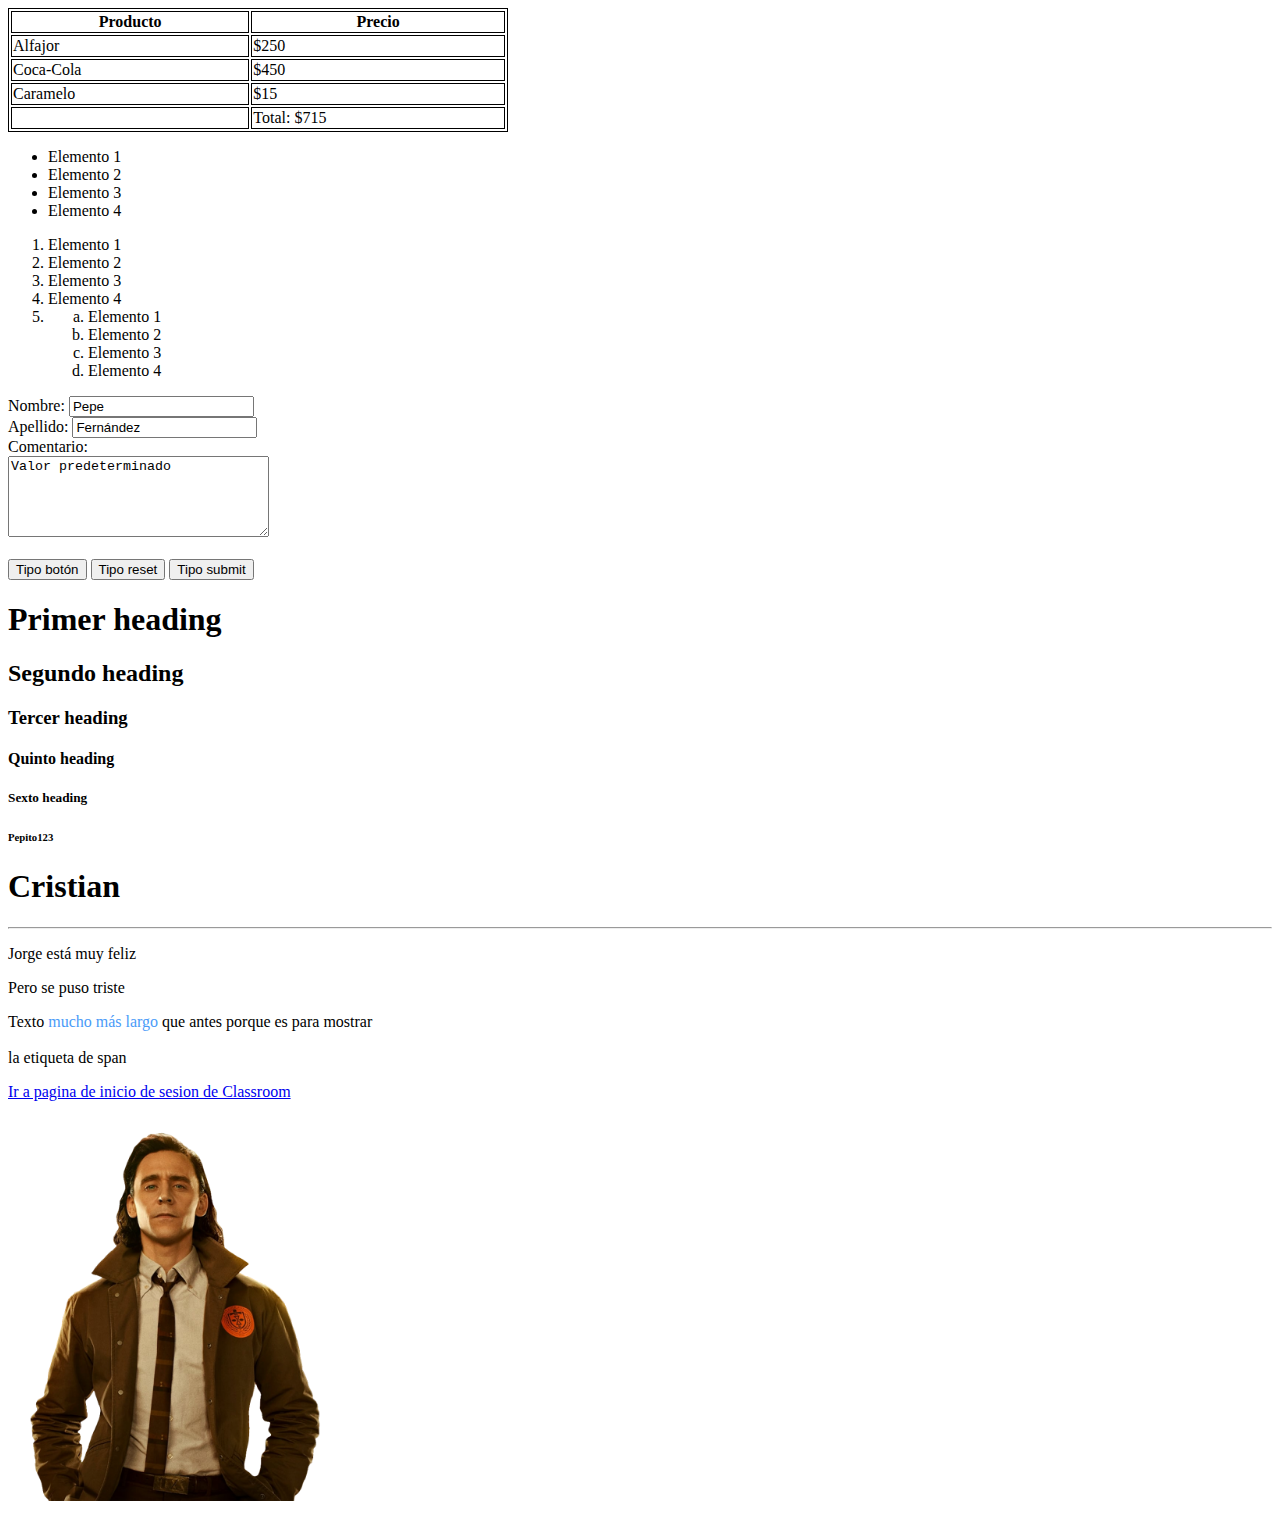
<file: index.html>
<!DOCTYPE html>
<html>
<head>
    <meta charset="UTF-8">
    <title>Página de Santi</title>
    <style>
        table, th, td {
            border: 1px solid black;
        }
    </style>
</head>
<body>

    <table style="width: 500px;">
        <thead>
        <tbody>
            <tr>
                <th>Producto</th>
                <th>Precio</th>
            </tr>
            </thead>
            <tr>
                <td>Alfajor</td>
                <td>$250</td>
            </tr>
            <tr>
                <td>Coca-Cola</td>
                <td>$450</td>
            </tr>
            <tr>
                <td>Caramelo</td>
                <td>$15</td>
            </tr>
        </tbody>
        <tfoot>
            <td></td>
            <td>Total: $715</td>
        </tfoot>
    </table>

<!--"ul" es una lista no ordenada (no enumerada)-->
    <ul>
        <li>Elemento 1</li>
        <li>Elemento 2</li>
        <li>Elemento 3</li>
        <li>Elemento 4</li>

    </ul>
<!--"ol" es una lista ordenada (enumerada)-->
    <ol>
        <li>Elemento 1</li>
        <li>Elemento 2</li>
        <li>Elemento 3</li>
        <li>Elemento 4</li>
        <li>
            <ol>
                <li style="list-style-type: lower-alpha; ">Elemento 1</li>
                <li style="list-style-type: lower-alpha; ">Elemento 2</li>
                <li style="list-style-type: lower-alpha; ">Elemento 3</li>
                <li style="list-style-type: lower-alpha; ">Elemento 4</li>
            </ol>
        </li>

    </ol>

    <form action="/formulario" method="post">
        <label for="Nombre">Nombre:</label>
        <input value="Pepe" type="text" id="Nombre" name="Nombre" placeholder="Ej: Pepe"/>
        <br>
        <label for="Apellido">Apellido:</label>
        <input value="Fernández" type="text" id="Apellido" name="Apellido" placeholder="Ej: Fernández"/>
        <br> 
        <label for="Comentario">Comentario:</label> <br>
        <textarea rows="5" cols="30" id="Comentario" name="Comentario" placeholder="Ingrasar comentario">Valor predeterminado</textarea>
        <br> <br>
        <button type="button">Tipo botón</button>
        <button type="reset" >Tipo reset</button>
        <button type="submit" >Tipo submit</button>
    </form>

    <h1>Primer heading</h1>
    <h2>Segundo heading</h2>
    <h3>Tercer heading</h3>
    <h4>Quinto heading</h4>
    <h5>Sexto heading</h5>
    <h6>Pepito123</h6>
    <h1>Cristian</h1>
    <hr>

    <p>Jorge está muy feliz</p>
    <p>Pero se puso triste</p>
    <!-- este texto es un comentario de prueba-->
    <p>
        Texto <span style="color: rgb(74, 155, 248)">mucho más largo</span> que antes porque es para mostrar <br><br>
        la etiqueta de span
    </p>
    <a target="_blank" href="https://accounts.google.com/v3/signin/identifier?continue=https%3A%2F%2Fclassroom.google.com&ifkv=ASKXGp3ZV1S-E8GrfKGr0dODvCj-7_CGRyrOuHVwlonYIlFW4w10ktZbtJzPpJ32vW0aNU3agRew&passive=true&flowName=GlifWebSignIn&flowEntry=ServiceLogin&dsh=S34557832%3A1700777829151075&theme=glif">Ir a pagina de inicio de sesion de Classroom</a><br>
    <img src="img/Loki.png" height="400" />
    <!--puede ser "width"-->
</body>
</html>
</file>
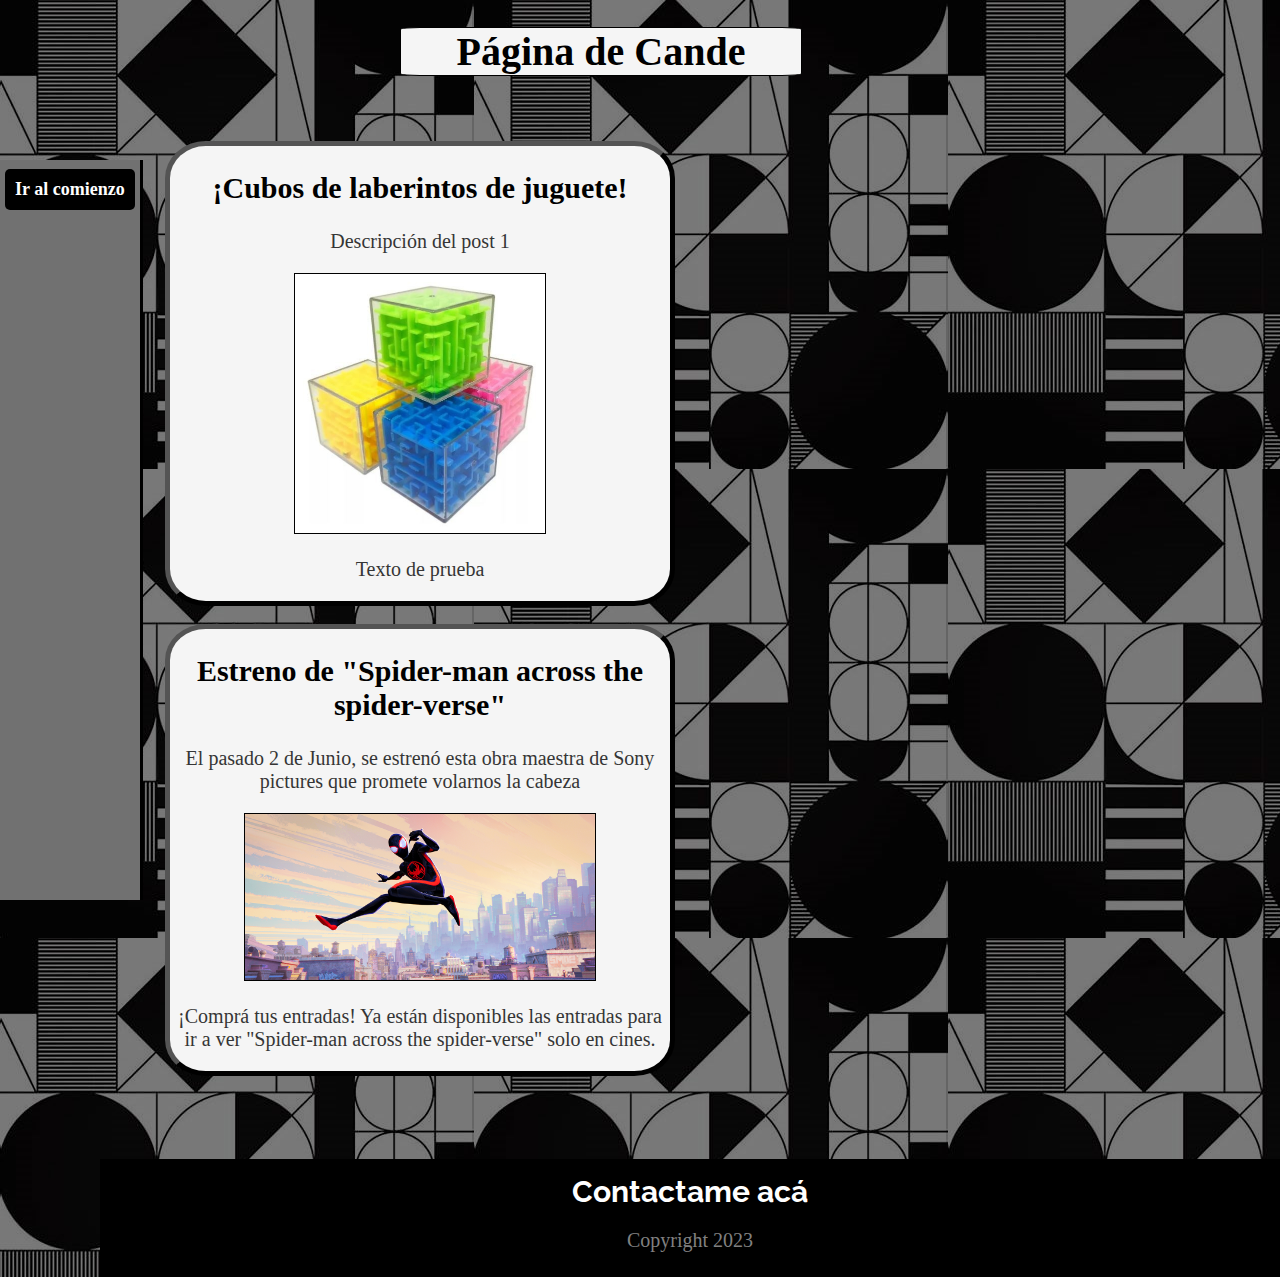
<file: blog.html>
<!DOCTYPE html>
<html>
<head>
    <link rel="preconnect" href="https://fonts.googleapis.com">
    <link rel="preconnect" href="https://fonts.gstatic.com" crossorigin>
    <link href="https://fonts.googleapis.com/css2?family=Raleway:wght@300&display=swap" rel="stylesheet">
    <meta charset="UTF-8">
    <title>Página de Cande</title>
    <link rel="stylesheet" href="style.css">
</head>
<body style="margin-left:100px; margin-bottom:0px; margin-right:0px; margin-top:opx;">
    <header>
        <div>
            <h1 id="Título">Página de Cande</h1>
        </div>
    </header>
    <section style="margin: 65px;">
        <article class="Post">
            <h2>¡Cubos de laberintos de juguete!</h2>
            <p>Descripción del post 1</p>
            <img src="img/el mejor cubo.jpg" width="250"/>
            <p>Texto de prueba</p>
        </article> <br>
        <article class="Post">
            <h2>Estreno de "Spider-man across the spider-verse"</h2>
            <p>El pasado 2 de Junio, se estrenó esta obra maestra de Sony pictures que promete volarnos la cabeza</p>
            <img src="img/Spider-man-across-the-spider-verse-prueba-para-post-de-html.jpg" width="350"s/>
            <p>¡Comprá tus entradas! Ya están disponibles las entradas para ir a ver "Spider-man across the spider-verse" solo en cines.</p>
        </article>
    </section>
        <div class="BarraVerticalIzq" style="width:150px; height: 740px;">
            <div>
                <a class="LinkInicio" href="#Título">Ir al comienzo</a>
            </div>
        </div>
    <br>
        <footer>
            <a href="mailto:santiagofrancobeyoglonian@gmail.com" class="Contacto">Contactame acá</a>
            <p class="Derechos">Copyright 2023</p>
        </footer>
</body>
</html>
</file>
<file: style.css>
body {
    background-color: white
}

/*si quisiera editar un texto en específico, tendía que poner una clase utilizando el "." con el tipo de etiqueta antes del mismo*/
p {
    color:rgb(53, 53, 53); font-size: 20px;
}

#Título {
    color:black; text-align: center;
}

/*si quisiera seleccionar solo las etiquetas que esten dentro de otras en específico, tendría que ponerlas con un espacio (Ej: "div p")*/
h2 {
    color:black; font-size: 30px;
}

h1 {
    font-size: 40px; text-align:center;
}

/*si quisiera seleccionar todos los elementos, tengo que usar el selector "*", aunque no cambia lo que ya fue cambiado antes en CSS*/

.Post {
    width: 500px; border: 5px black outset; text-align:center;
    background-color:whitesmoke; border-radius: 8%;
}

a {
    text-decoration: none; color: white; font-size: 30px; font-weight: bold;
}

img {
    border: 1px solid black;
}

.LinkInicio {
    color: white; background-color: black;margin-bottom:690px; margin-left: 15px;
    padding:10px; border-radius:5px; font-size:18px;
    position: fixed; bottom: 0;
}

.Contacto {
    font-family:Raleway;
}

.Derechos {
    color: grey;
}

footer {
    padding-bottom:5px; padding-top:15px; background-color: black; text-align:center;
}

.BarraVerticalIzq {
    margin-left:-110px; position:fixed; z-index:999; bottom: 0;
    background-color:rgb(113, 113, 113); border-right: 3px solid black;
}

body {
    background-image: url('img/Patrón-blanco-y-negro-1.jpg'); background-size: auto;
}

#Título {
    width:400px; background-color:whitesmoke; background-size:auto; margin-left:300px;
    border-radius:5%; border: 1px solid black;
}
</file>
